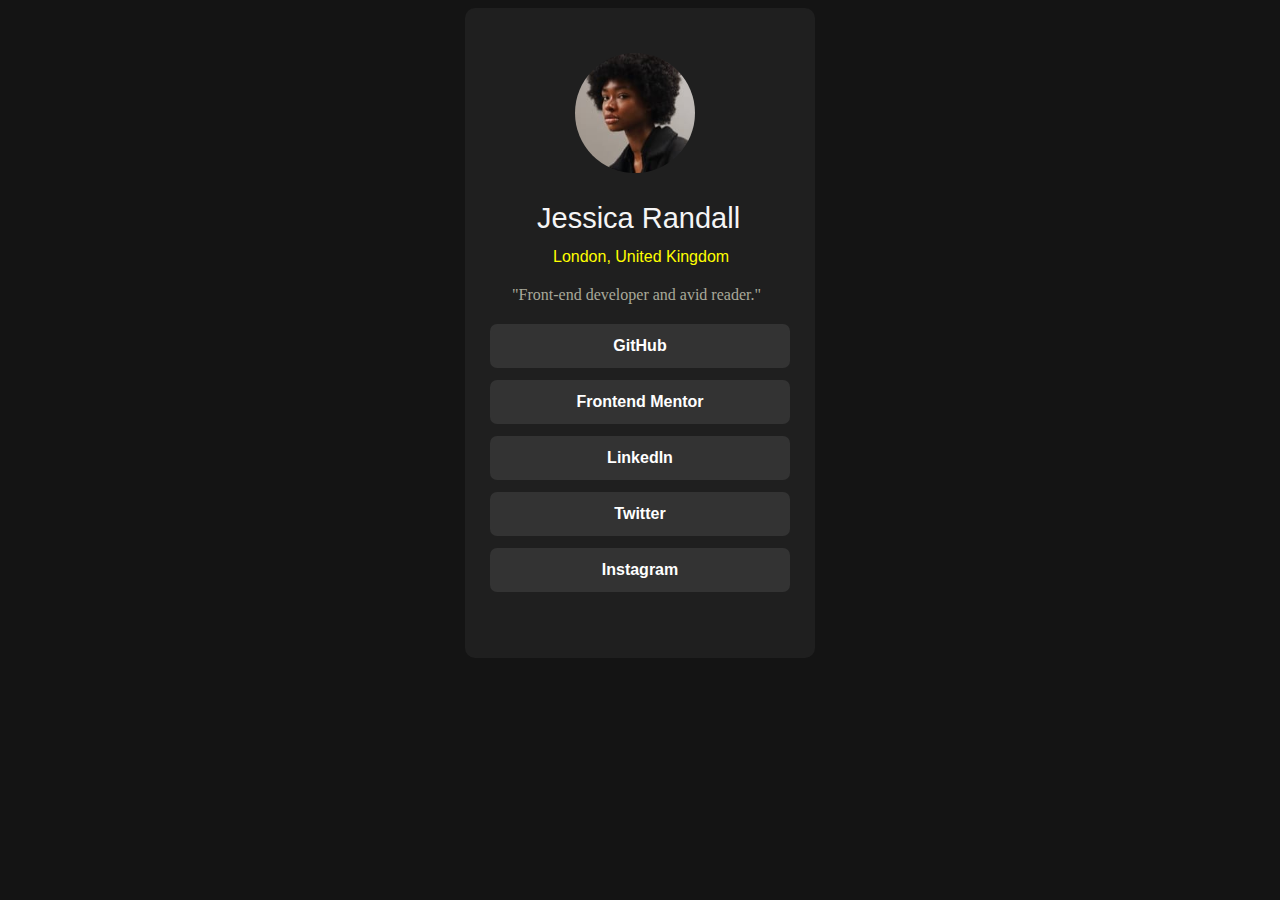
<file: index.html>
<!DOCTYPE html>
<html lang="en">
  <head>
    <meta charset="UTF-8" />
    <meta name="viewport" content="width=device-width, initial-scale=1.0" />
    <!-- displays site properly based on user's device -->

    <link
      rel="icon"
      type="image/png"
      sizes="32x32"
      href="./assets/images/favicon-32x32.png"
    />
    <link rel="stylesheet" href="soc_link.css" />

    <title>Frontend Mentor | Social links profile</title>

    <style>
      .attribution {
        font-size: 11px;
        text-align: center;
      }
      .attribution a {
        color: hsl(228, 45%, 44%);
      }
    </style>
  </head>
  <body>
    <main>
      <img
        src="social-links-profile-main/assets/images/avatar-jessica.jpeg"
        alt=""
      />
      <div id="name">Jessica Randall</div>
      <div id="place">London, United Kingdom</div>
      <div id="occ">"Front-end developer and avid reader."</div>
      <button id="git">GitHub</button><br />
      <button id="mentor">Frontend Mentor</button><br />
      <button id="linkedin">LinkedIn</button><br />
      <button id="tweet">Twitter</button><br />
      <button id="insta">Instagram</button>
    </main>
  </body>
</html>
</file>
<file: soc_link.css>
body{
    background-color: #141414;

}

main{
    background-color: #1f1f1f;
    width: 350px;
    height: 650px;
    border-radius: 10px;
    margin: auto;
}

img{
    height: 120px;
    width: 120px;
    border-radius: 50%;
    margin-left: 110px;
    margin-top: 45px;
    margin-bottom: 15px;
}

#name{
    font-family: Arial, Helvetica, sans-serif;
    font-size: 29px;
    color: whitesmoke;
    margin-left: 62px;
    padding: 10px;

}

#place{
    color: yellow;
    font-size: 16px;
    margin-left: 85px;
    padding: 3px;
    font-family: Arial, Helvetica, sans-serif;
    font-weight: 500;
}

#occ{
    color: rgb(169, 169, 154);
    margin-left: 37px;
    padding: 10px;
    margin-top: 7px;
    margin-bottom: 10px;
}

button{
    width: 300px;
    padding: 13px 50px;
    margin-left: 25px;
    margin-bottom: 12px;
    background-color: #333;
    border: none;
    color: #fff;
    font-weight: 600;
    font-size: 16px;
    border-radius: 7px;
    transition: 0.3s;
}

button:hover{
    background-color: rgb(220, 220, 20);
    color: black;
    cursor: pointer;
}

.attribution{
    color: aliceblue;
}

a{
    color: aliceblue;
    text-decoration: none;
    font-weight: 700;
}
</file>
